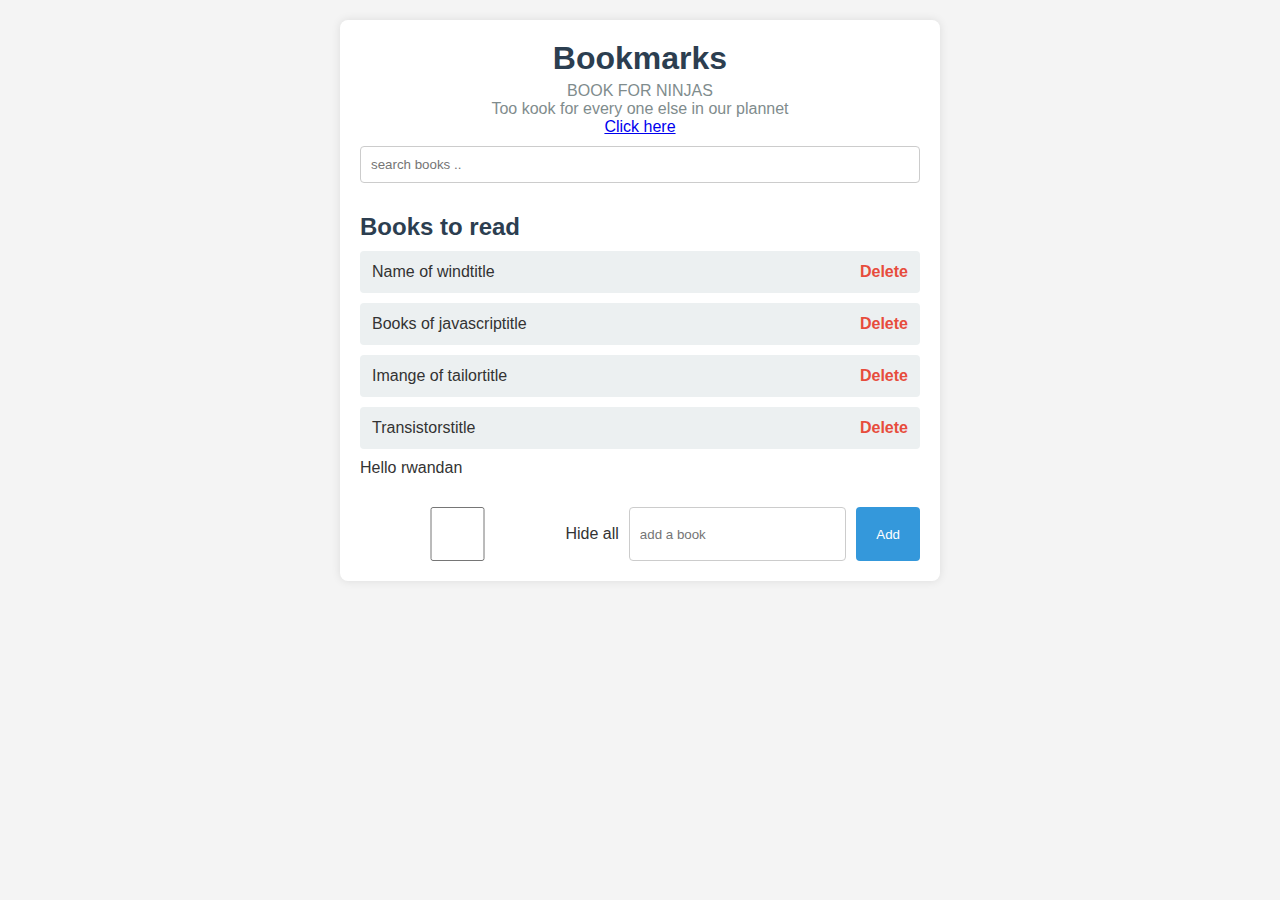
<file: index.html>
<!DOCTYPE html>
<html lang="en">
<head>
    <meta charset="UTF-8">
    <meta name="viewport" content="width=device-width, initial-scale=1.0">
    <title>Javascript dom </title>
    <link rel="stylesheet" href="styles.css">
    

</head>
<body>
    <div id="wrapper">
        <header>
            <div id="page-banner">
                <h1 class="title">Bookmarks</h1>
                <p>BOOK FOR NINJAS</p>

                <a href="http://www.thenetninja.co.uk">Click here</a>
                <form id="search-books">
                    <input type="text" placeholder="search books .." class="sea">

                </form>
                
            </div>
        </header>
        <div id="book-list">
            <h2 class="title">Books to read</h2>
            <ul>
                <li>
                    <span class="name">Name of wind</span>
                    <span class="delete">Delete</span>
 
                </li>

                         <li>
                    <span class="name">Books of javascrip</span>
                    <span class="delete">Delete</span>
 
                </li>

                         <li>
                    <span class="name">Imange of tailor</span>
                    <span class="delete">Delete</span>
 
                </li>

                      <li>
                    <span class="name">Transistors</span>
                    <span class="delete">Delete</span>
 
                </li>
            </ul>
        </div>

        <form id="add-book">
            <input type="checkbox" id="hide">
            <label for="hide">Hide all</label>
            <input type="text"placeholder="add a book">
            <button>Add</button>
        </form>
    </div>
    <script src="app.js"></script>
</body>
</html>
</file>
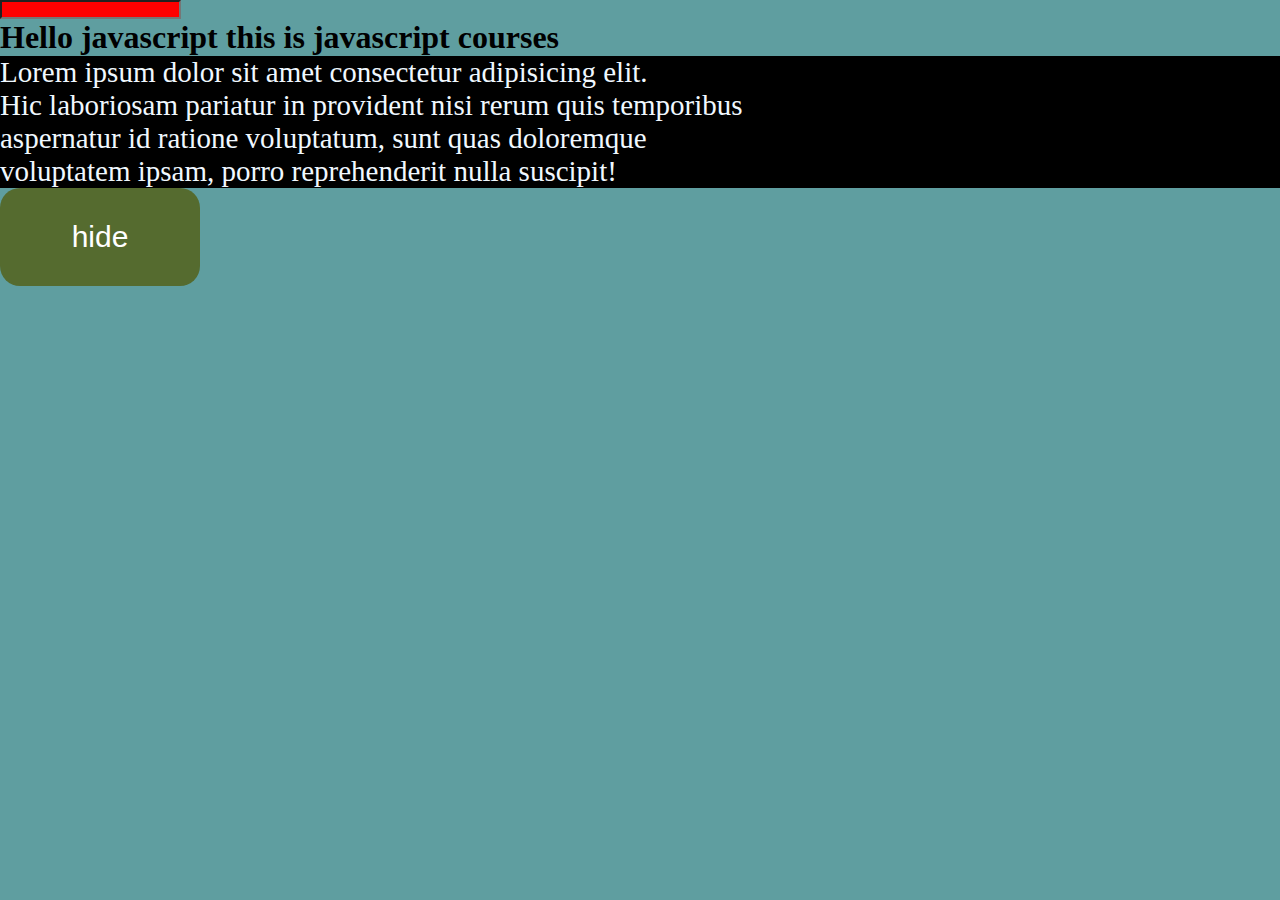
<file: hinder.html>
<!DOCTYPE html>
<html lang="en">
<head>
    <meta charset="UTF-8">
    <meta name="viewport" content="width=device-width, initial-scale=1.0">
    <title>password hide</title>
    <style>
        *{
            margin: 0;
            padding: 0;
        }

        .hiding{
            background-color: black;
            transition: 0.4s ease-in-out;
            color: aliceblue;
            font-size: 29px;

        }
        body{
            background-color: cadetblue;
            transition: 0.9s ease-in-out;
        }
       input{
            background-color: red;
        }
        button{
            width: 200px;
            
            padding: 2rem;
            border: none;
            border-radius: 20px;
            background-color: darkolivegreen;
            color: white;
            font-size: 30px;
            position: fixed;

        }
    
    </style>

</head>
<body>
    <div class="alldiv">
        <div class="inpu">
            <input type="password" id="password" value="" >
           
            <h1>Hello javascript this is javascript courses</h1>
            <p class="hiding">
                Lorem ipsum dolor sit amet consectetur adipisicing elit.  <br>
                Hic laboriosam pariatur in provident nisi rerum quis temporibus  <br>
                aspernatur id ratione voluptatum, sunt quas doloremque <br>
                 voluptatem ipsam, porro reprehenderit nulla suscipit!
            </p>
        </div>
         <button id="hide">hide</button>
    </div>

    <script>
    
        let para=document.querySelector('.hiding')
       let btn=document.getElementById('hide').addEventListener('click',()=>{

if(document.body.classList.contains('hiding')){
   let btn1=document.getElementById('hide')
   btn1.textContent="hiden"
    document.body.classList.remove('hiding')
    para.style.display="none"
   
    
    
}
else{
    document.body.classList.add('hiding')
       para.style.display="block"
       btn1.style.color="red"
    
    
    
}
       })
    


        
    </script>
</body>
</html>
</file>
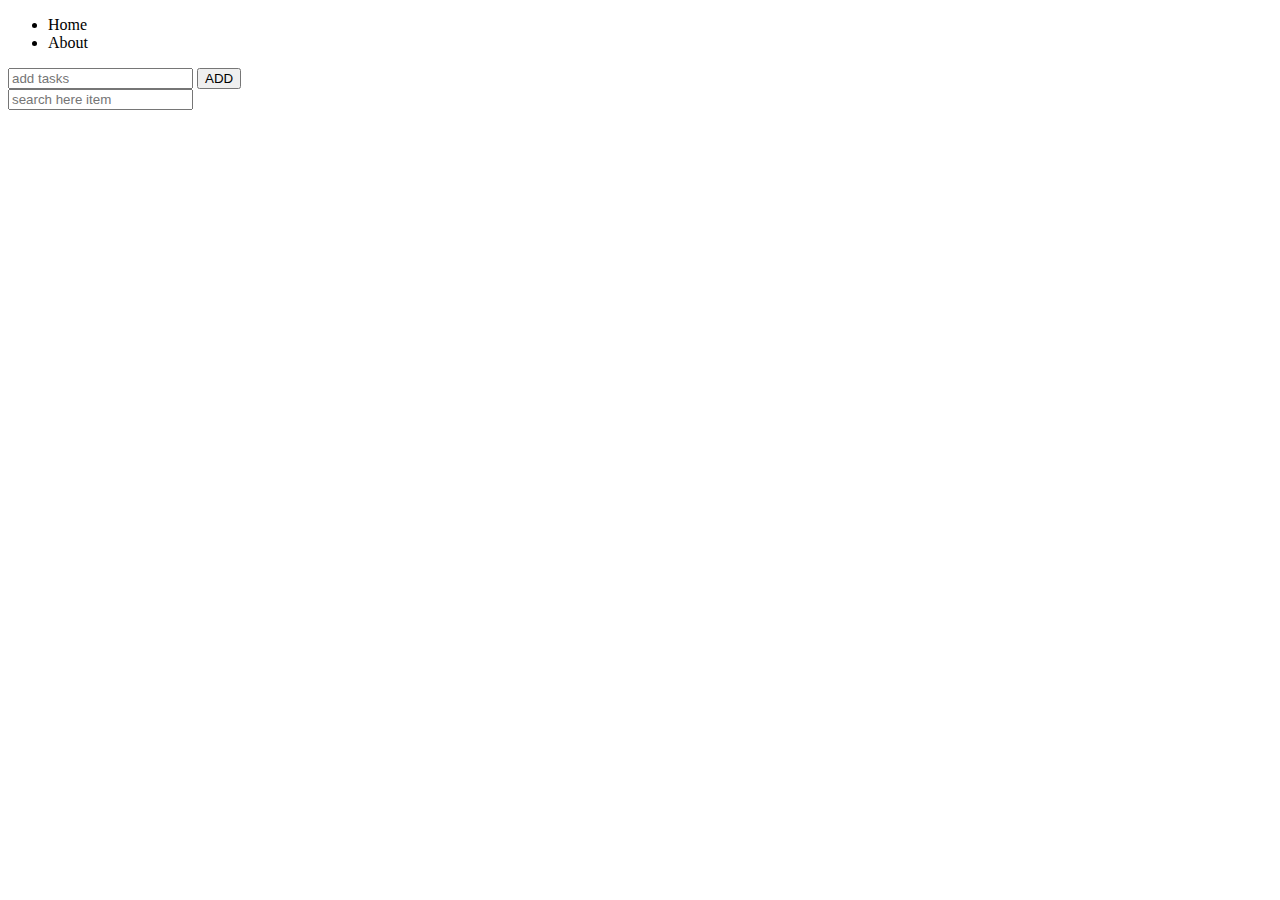
<file: landing.html>
<!DOCTYPE html>
<html lang="en">
<head>
  <meta charset="UTF-8" />
  <meta name="viewport" content="width=device-width, initial-scale=1.0"/>
  <title>Document</title>
</head>
<body>
  <div class="page1">
    <ul id="myul">
      <li>Home</li>
      <li>About</li>
    </ul>

    <div class="tasks">
      <input type="text" id="myinput" placeholder="add tasks" />
      <button onclick="addtask()">ADD</button>
    </div>

    <div class="search">
      <input type="text" id="search" placeholder="search here item" oninput="searching()" />
    </div>
  </div>

  <script>
    function addtask() {
      const listitem = document.getElementById("myul");
      const inputvalue = document.getElementById("myinput").value;

      if (inputvalue === "") {
        alert("please type something");
        return;
      }

      const lists = document.createElement("li");
      const textNode = document.createTextNode(inputvalue);

      lists.appendChild(textNode);
      listitem.appendChild(lists);
      document.getElementById("myinput").value = "";
      
    }

    function searching() {
      const listItems = document.querySelectorAll("#myul li");
      const searchInput = document.getElementById("search").value.toLowerCase();

      listItems.forEach((item) => {
        if(searchInput===""){
            item.style.backgroundColor = "none";
        }
        else if(item.textContent.toLowerCase().includes(searchInput)) {
          item.style.display="block"
        } else {
          item.style.display="none"
        }
      });
    }
  </script>
</body>
</html>
</file>
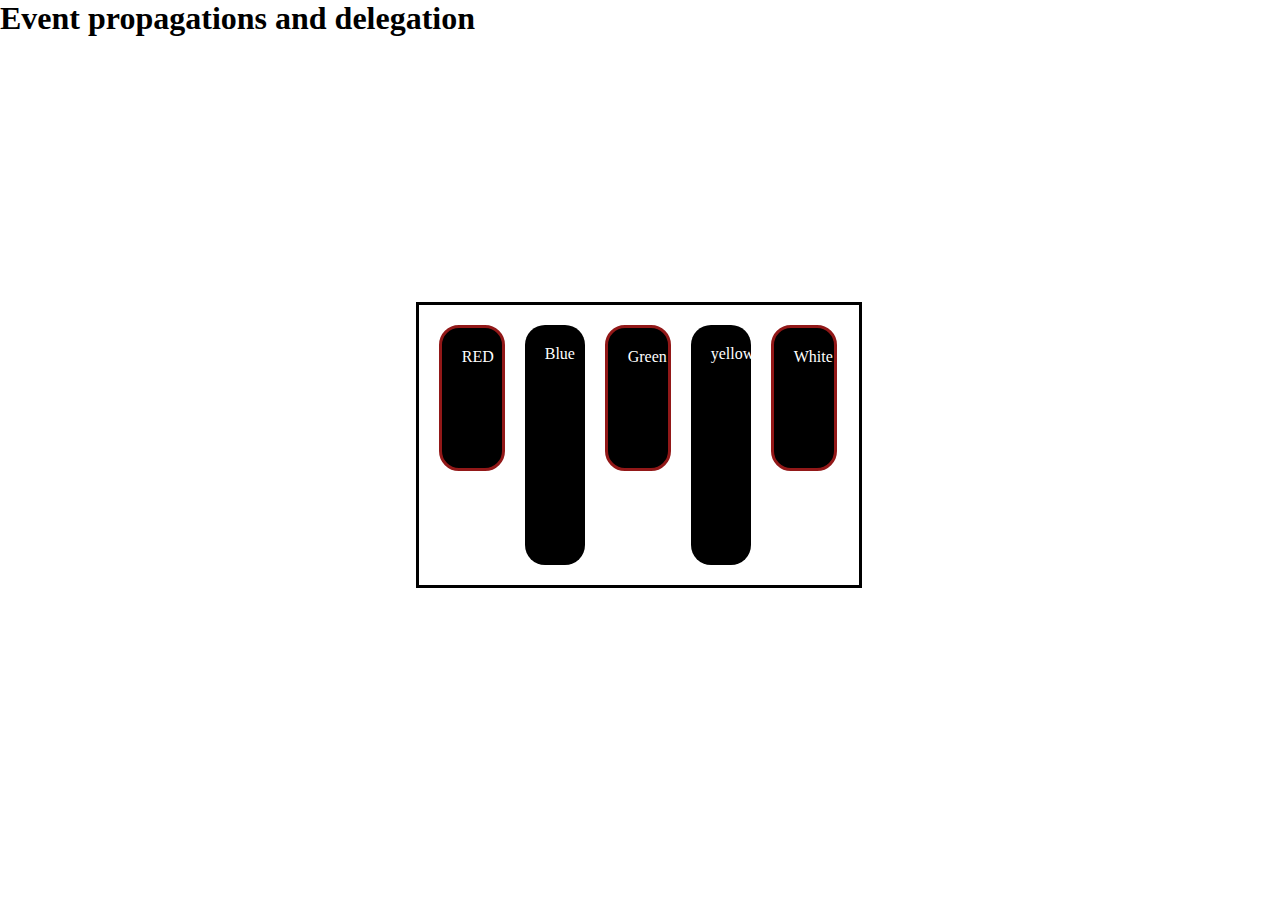
<file: piano.html>
<!DOCTYPE html>
<html lang="en">
<head>
    <meta charset="UTF-8">
    <meta name="viewport" content="width=device-width, initial-scale=1.0">
    <title>Piano key</title>
    <style>
        *{
            margin: 0;
            padding: 0;
        }

        .piano-design{
            background-color: white;
            color: black;
            display: flex;
            padding: 20px;
            width: 400px;
            border: 3px solid black;
            text-align: center;
            margin-left: 11cm;
            margin-top: 7cm;
            
        }

        .do{
            background-color: black;
            color: white;
            padding: 20px;
            margin-right: 20px;
            width: 20px;
            height: 100px;
            border: 3px solid rgb(146, 24, 24);
            border-radius: 20px;
        }
        .le{
 background-color: black;
            color: rgb(255, 255, 255);
            padding: 20px;
            margin-right: 20px;
            width: 20px;
            height: 200px;
            border-radius: 20px;
        }
        .mi{
            background-color: black;
            color: white;
            padding: 20px;
            margin-right: 20px;
            width: 20px;
            border-radius: 20px;
            height: 100px;
             border: 3px solid rgb(146, 24, 24);
        }
        .fa{
     background-color: black;
            color: rgb(255, 255, 255);
            padding: 20px;
            margin-right: 20px;
            width: 20px;
            border-radius: 20px;
            height: 200px;
        }
        .so{
             background-color: black;
            color: white;
            padding: 20px;
            border-radius: 20px;
            margin-right: 20px;
            width: 20px;
             border: 3px solid rgb(146, 24, 24);
            height: 100px;
        }
    </style>
</head>
<body>
    <div class="head">
        <h1>Event propagations and delegation</h1>
        <div class="piano-design">
            <div class="do" onclick="changecolor(this)">RED</div>
            <div class="le" onclick="changecolor(this)">Blue</div>
            <div class="mi" onclick="changecolor(this)">Green</div>
            <div class="fa" onclick="changecolor(this)">yellow</div>
            <div class="so" onclick="changecolor(this)">White</div>
        </div>
    </div>

    <script>
        let divall=document.querySelector('.piano-design')
        // divall.style.backgroundColor="white-green"


        let dore=document.querySelector('.do');
        let lemi=document.querySelector('.le');
         let mifa=document.querySelector('.mi');
          let faso=document.querySelector('.fa');
           let sola=document.querySelector('.so');

           dore.addEventListener('click',(e)=>{
             dore.style.backgroundColor="red"
                       document.body.style.backgroundColor="red"


            
           })
             lemi.addEventListener('click',(e)=>{
                 lemi.style.backgroundColor="blue"
                  document.body.style.backgroundColor="blue"
         
            
           })
             faso.addEventListener('click',(e)=>{
                 faso.style.backgroundColor="green"
                  document.body.style.backgroundColor="green"
           
            
           })
             sola.addEventListener('click',(e)=>{
                sola.style.backgroundColor="yellow"
                 document.body.style.backgroundColor="yellow"
        
            
           })
             mifa.addEventListener('click',(e)=>{
                 mifa.style.backgroundColor="gray"
                  document.body.style.backgroundColor="gray"
          
            
           })


    </script>
</body>
</html>
</file>
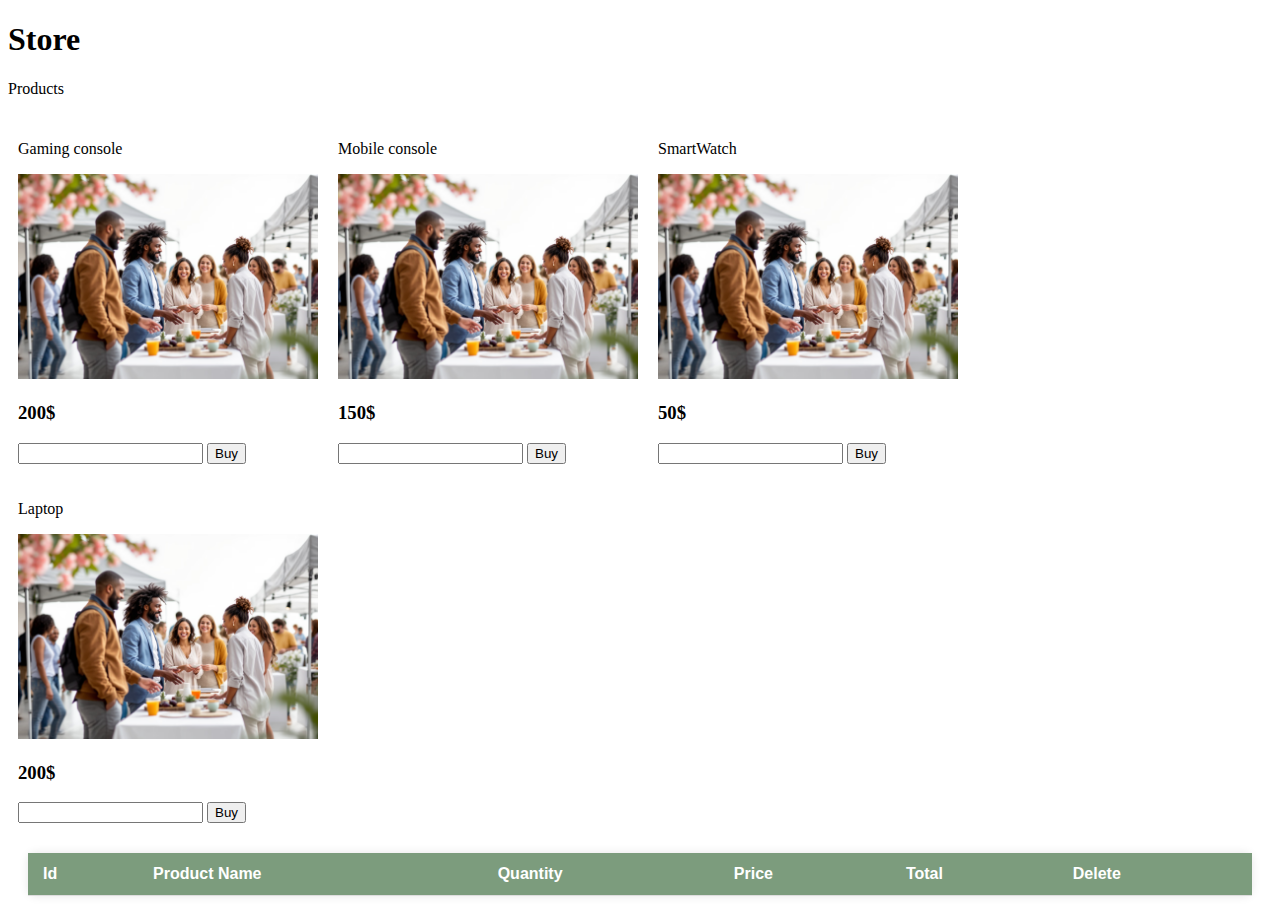
<file: shop.html>
<!DOCTYPE html>
<html lang="en">
<head>
  <meta charset="UTF-8">
  <meta name="viewport" content="width=device-width, initial-scale=1.0">
  <title>Shopping Cart</title>
  <style>
    * {
      outline: none;
    }

    .allproducts {
      display: flex;
      flex-wrap: wrap;
      gap: 20px;
      padding: 10px;
    }

    .product img {
      width: 300px;
    }

    .tables {
      margin: 20px;
      font-family: Arial, sans-serif;
    }

    .table1 table {
      width: 100%;
      border-collapse: collapse;
      box-shadow: 0 0 10px rgba(0, 0, 0, 0.1);
      border-radius: 8px;
    }

    .table1 th,
    .table1 td {
      padding: 12px 15px;
      text-align: left;
      border-bottom: 1px solid #ddd;
    }

    .table1 thead {
      background-color: #7c9c7d;
      color: white;
    }

    .table1 tbody tr:hover {
      background-color: #0aab93;
      transition: background-color 0.3s ease;
    }

    .table1 td:last-child button {
      color: red;
      cursor: pointer;
      font-weight: bold;
      border: none;
      background: transparent;
    }

    .table1 td:last-child button:hover {
      text-decoration: underline;
    }
  </style>
</head>
<body>
  <div dir="shop">
    <h1>Store</h1>
    <p>Products</p>
  </div>

  <div class="allproducts">
    <div class="product">
      <p>Gaming console</p>
      <img src="./image/where.avif" alt="">
      <h3>200$</h3>
      <input type="number" min="1">
      <button onclick="buy(this)">Buy</button>
    </div>

    <div class="product">
      <p>Mobile console</p>
      <img src="./image/where.avif" alt="">
      <h3>150$</h3>
      <input type="number" min="1">
      <button onclick="buy(this)">Buy</button>
    </div>

    <div class="product">
      <p>SmartWatch</p>
      <img src="./image/where.avif" alt="">
      <h3>50$</h3>
      <input type="number" min="1">
      <button onclick="buy(this)">Buy</button>
    </div>

    <div class="product">
      <p>Laptop</p>
      <img src="./image/where.avif" alt="">
      <h3>200$</h3>
      <input type="number" min="1">
      <button onclick="buy(this)">Buy</button>
    </div>
  </div>

  <div class="tables">
    <div class="table1">
      <table>
        <thead>
          <tr>
            <th>Id</th>
            <th>Product Name</th>
            <th>Quantity</th>
            <th>Price</th>
            <th>Total</th>
            <th>Delete</th>
          </tr>
        </thead>
        <tbody>
          <!-- Cart items will appear here -->
        </tbody>
      </table>
    </div>
  </div>

  <script>
    let id = 1;

    function buy(button) {
      const product = button.closest('.product');
      const name = product.querySelector('p').textContent;
      const priceText = product.querySelector('h3').textContent;
      const price = parseFloat(priceText.replace('$', ''));
      const input = product.querySelector('input');
      const quantity = parseInt(input.value);

      if (quantity > 0) {
        const total = price * quantity;

        const tr = document.createElement('tr');
        tr.innerHTML = `
          <td>${id}</td>
          <td>${name}</td>
          <td>${quantity}</td>
          <td>${price}$</td>
          <td>${total}$</td>
          <td><button onclick="deleteRow(this)">Delete</button></td>
        `;

        document.querySelector('tbody').appendChild(tr);
        id++;
        input.value = '';
      }
    }

    function deleteRow(btn) {
      btn.closest('tr').remove();
    }
  </script>
</body>
</html>
</file>
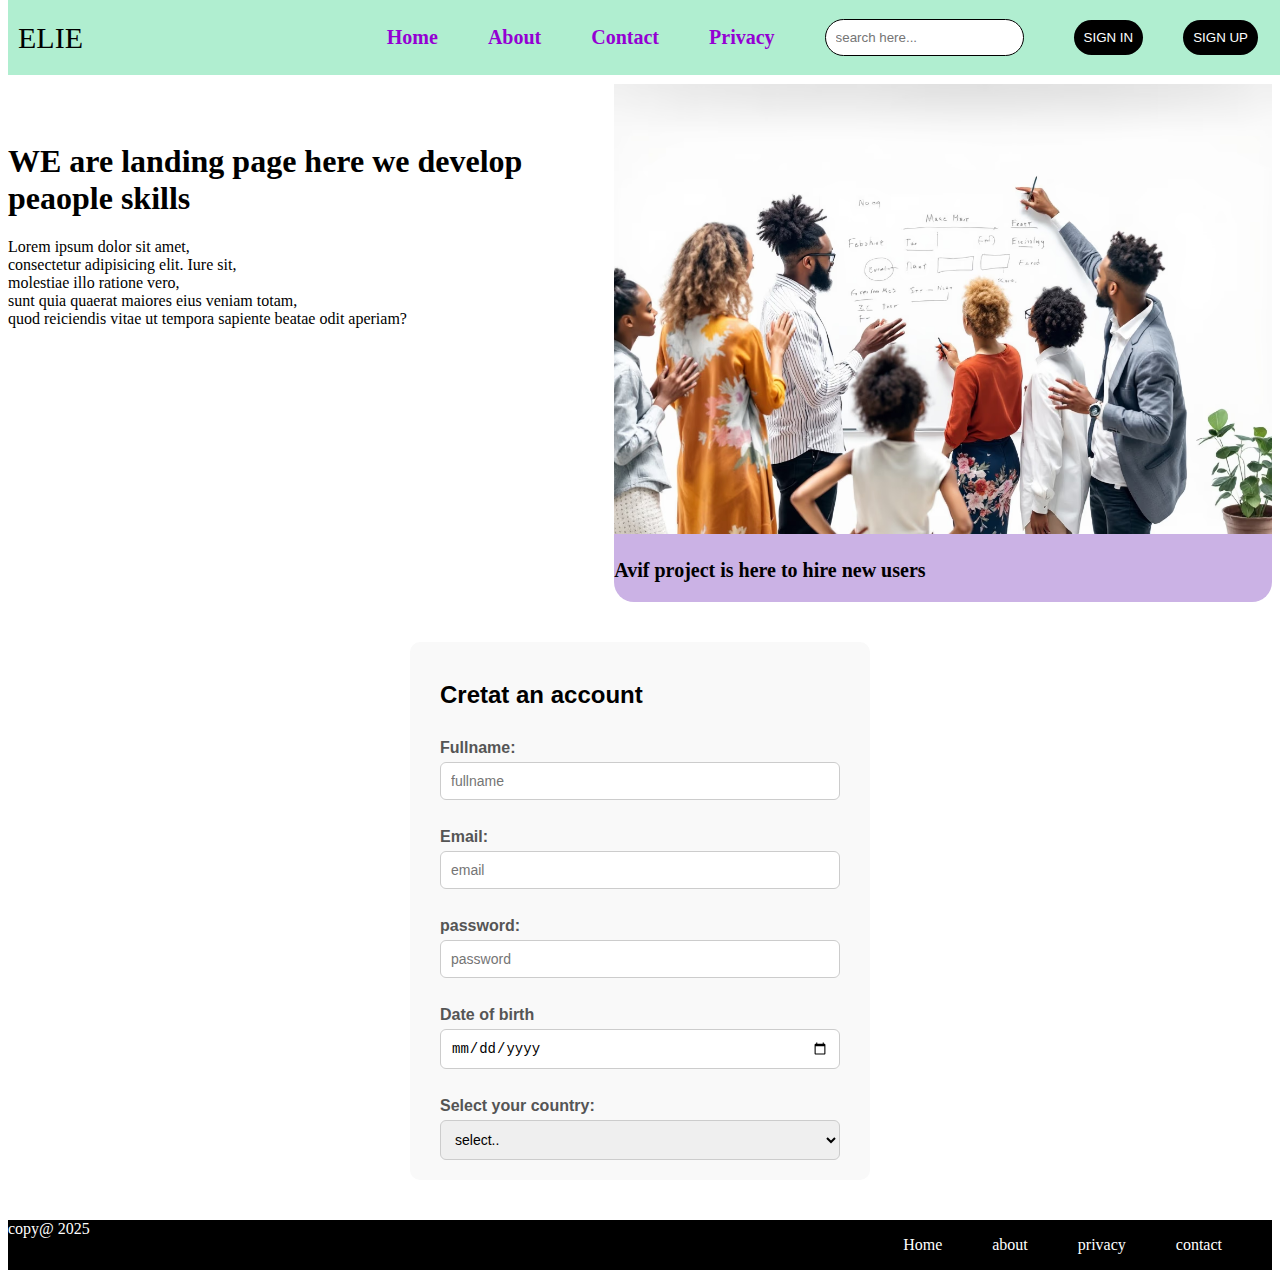
<file: tapasi.html>
<!DOCTYPE html>
<html lang="en">
<head>
    <meta charset="UTF-8">
    <meta name="viewport" content="width=device-width, initial-scale=1.0">
    <title>Good landing page with only html and css</title>
    <style>
        *{
            text-decoration: none;
        }

        .navbar{
            position: fixed;
            display: flex;
            align-items: center;
            justify-content: space-between;
            padding: 10px;
            width: 100%;
            top: 0;
            background-color: rgb(176, 238, 208);
         
            
        }
        .navs{
            display: flex;
            align-items: center;
        }
        .navs ul{
            display: flex;
            
        }
        .navs ul a{
            margin-right: 50px;
            list-style: none;
            color:darkviolet;
            font-size: 20px;
            font-family: 'Times New Roman', Times, serif;
            font-weight: bold;
            transition: 0.4s ease;
        }

        .navs ul a:hover{
background-color: dodgerblue;
border-radius: 5px;
transition: 0.4s ease;
color: white;
        }
        #search{
            margin-right: 50px;
            color: black;
            border: 1px solid black;
            border-radius: 20px;
            padding: 10px;
          
        }

#btn{
    margin-right: 40px;
    color: white;
    background-color: black;
    padding: 10px;
       border-radius: 20px;
       cursor: pointer;
       border: none;
       transition: 0.4s ease;

}
#btn:hover{
    background-color: blueviolet;
    border: none;
    transition: 0.4s ease;
}
.logo{
    color: black;
    font-size: 30px;
    font-family: 'Times New Roman', Times, serif;
}
#about{
margin-top: 3cm;
}

#main{
    display: flex;
    justify-content: space-between;
    
}
.part2{
    background-color: rgb(203, 178, 229);
    box-sizing: border-box;
    margin-top: 2cm;
    border-radius: 20px;
    color: black;
    font-size: 20px;
    font-weight: bold;

}
.part2 img{
    height: 50vh;
}
.about p{
    font-size: 20px;
    color: rgb(33, 2, 63);
}

   #form1 {
  max-width: 400px;
  margin: 40px auto;
  padding: 20px 30px;
  background: #f9f9f9;
  border-radius: 10px;
  
  font-family: Arial, sans-serif;
}
.inputs label {
  margin-top: 10px;
  margin-bottom: 5px;
  color: #555;
  font-weight: bold;
}
      
.inputs input,
.inputs select {
  padding: 10px;
  border: 1px solid #ccc;
  border-radius: 6px;
  font-size: 14px;
  outline: none;
  
}

.inputs input:focus,
.inputs select:focus {
  border-color: #007BFF;
}

.inputs input[type="date"] {
  cursor: pointer;
}
.inputs{
  
    
    display: flex;
  flex-direction: column;
}

.footers1{
    background-color: rgb(0, 0, 0);
    display: flex;
    justify-content: space-between;
    color: white;
}
.footers1 ul {
    display: flex;
}
.footers1 ul a{
    text-decoration: none;
    
    margin-right: 50px;
    list-style: none;
    color: white;
}
    </style>
</head>
<body>
    <div class="navbar">
         <div class="logo">ELIE</div>
        <div class="navs">
           
            <ul>
                <a href="#"><li>Home</li></a>
                <a href="#"><li>About</li></a>
                <a href="#"><li>Contact</li></a>
                <a href="#"><li>Privacy</li></a>
            </ul>

            <input type="text"  id="search" placeholder="search here..." autocomplete="off">
            <button id="btn">SIGN IN</button>
            <button id="btn">SIGN UP</button>
        </div>
        
    </div>

    <div id="main">
        <div id="about">
           <h1>WE are landing page here we develop peaople skills</h1>
            
            <p>Lorem ipsum dolor sit amet, <br>
                 consectetur adipisicing elit. Iure sit,  <br>
                 molestiae illo ratione vero,  <br>
                 sunt quia quaerat maiores eius veniam totam,  <br>
                 quod reiciendis vitae ut tempora sapiente beatae odit aperiam?</p>
        </div>

        <div class="part2">
            <img src="./image/raise.avif" alt="image2">
            <p>Avif project is here to hire new users</p>
        </div>
    </div>

    <div class="last">
        <div class="forms">
            <form id="form1">
                <h2>Cretat an account </h2>
                <div class="inputs">
                    <label for="fullname">Fullname:</label>
                    <input type="text" name="fullname" id="fullname" placeholder="fullname" autocomplete="off"> <br>
                    <label for="email">Email:</label>
                    <input type="email" name="email" id="email" placeholder="email" autocomplete="off"> <br>
                    <label for="password">password:</label>
                    <input type="password" name="password" id="password" placeholder="password" required> <br>
                    <label for="dateofbirth">Date of birth</label>
                    <input type="date" name="dof" id="dof" > <br>
                    <label for="country">Select your country:</label>
                    <select name="country" id="country"> <br>
                        <option value="/">select..</option>
                          <option value="Rwanda">Rwanda</option>
                            <option value="burundi">Burundi</option>
                              <option value="Uganda">Uganda</option>
                                <option value="tanzaniya">Tanzaniya</option>
                    </select>
                </div>
            </form>
        </div>
    </div>

    <div class="footers">
        <div class="footers1">
            <footer>
                copy@ 2025
            </footer>

            <ul>
                <a href="#"><li>Home</li></a>
                <a href="#about"><li>about</li></a>
                <a href="#"><li>privacy</li></a>
                <a href="#"><li>contact</li></a>
            </ul>
        </div>
    </div>
</body>
</html>
</file>
<file: styles.css>
* {
        margin: 0;
        padding: 0;
        box-sizing: border-box;
    }

    body {
        font-family: Arial, sans-serif;
        background: #f4f4f4;
        padding: 20px;
        color: #333;
    }

    #wrapper {
        max-width: 600px;
        margin: auto;
        background: #fff;
        padding: 20px;
        box-shadow: 0 0 10px rgba(0,0,0,0.1);
        border-radius: 8px;
    }

    header {
        text-align: center;
        margin-bottom: 30px;
    }

    .title {
        color: #2c3e50;
        margin-bottom: 5px;
    }

    #page-banner p {
        color: #7f8c8d;
    }

    #search-books input {
        width: 100%;
        padding: 10px;
        margin-top: 10px;
        border: 1px solid #ccc;
        border-radius: 4px;
    }

    #book-list {
        margin-bottom: 30px;
    }

    #book-list ul {
        list-style: none;
        padding: 0;
    }

    #book-list li {
        background: #ecf0f1;
        margin: 10px 0;
        padding: 12px;
        display: flex;
        justify-content: space-between;
        border-radius: 4px;
        transition: background 0.3s ease;
    }

    #book-list li:hover {
        background: #d0e4f5;
    }

    .delete {
        color: #e74c3c;
        cursor: pointer;
        font-weight: bold;
    }

    .delete:hover {
        text-decoration: underline;
    }

    #add-book {
        display: flex;
        gap: 10px;
    }

    #add-book input {
        flex: 1;
        padding: 10px;
        border: 1px solid #ccc;
        border-radius: 4px;
    }

    #add-book button {
        padding: 10px 20px;
        border: none;
        background-color: #3498db;
        color: white;
        border-radius: 4px;
        cursor: pointer;
    }

    #add-book button:hover {
        background-color: #2980b9;
    }


    #add-book #hide{
        width: 40px;
    }
    #add-book label{
        line-height: 54px;
    }
</file>
